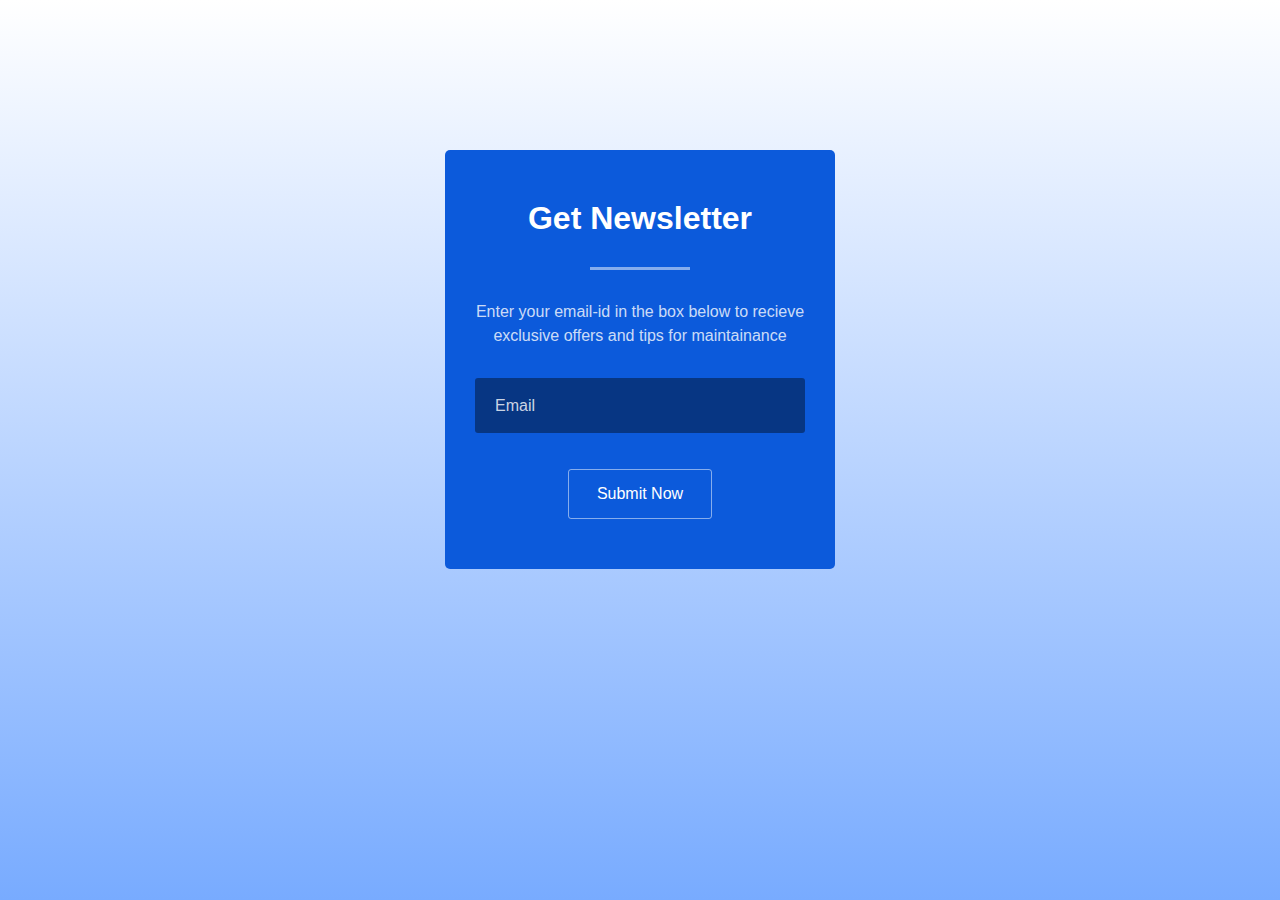
<file: subscribe.html>
<html>
    <head>
        <title>Email Subscription Form</title>
        <link rel="stylesheet" href="css/subscribe.css">
    </head>
    <body>
        <div class="newsletter">
            <h1>Get Newsletter</h1>
            <hr>
            <p>
                Enter your email-id in the box below to recieve 
                exclusive offers and tips for maintainance
            </p>
                <form>
                    <input type="email" placeholder="Email" required>
                    <br>
                    <button type="submit">Submit Now</button>
                </form>
        </div>
    </body>
</html>
</file>
<file: css/subscribe.css>
*{
    margin: 0;
    padding: 0;
}

body{
    font-family: sans-serif;
    background: linear-gradient(#fff, #78abff);
    min-height: 100vh;
    padding: 150px 0;
    box-sizing: border-box;
}

.newsletter{
    background: #0c5adb;
    margin: 0 auto;
    text-align: center;
    max-width: 330px;
    padding: 50px 30px;
    border-radius: 5px;
    color: #fff;
}

.newsletter hr{
    width: 100px;
    height: 3px;
    margin: 30px auto;
    border: 0;
    background: rgba(255, 255, 255, .5);
}

.newsletter p{
    font-size: 16px;
    line-height: 24px;
    color:rgba(255, 255, 255, .8);
    margin-bottom: 30px;
}

.newsletter input{
    border-radius: 3px;
    background-color: rgba(0, 0, 0, .4);
    width: 100%;
    height: 55px;
    border: 0px;
    padding: 0 20px;
    color: rgba(255, 255, 255, .8);
    margin-bottom: 36px;
    outline: none;
    box-sizing: border-box;
    font-size: 16px;
}

::placeholder{
    color: rgba(255, 255, 255, .8);
}

.newsletter button{
    border: 1px solid rgba(255, 255, 255, .5);
    border-radius: 3px;
    height: 50px;
    background-color: transparent;
    color: #fff;
    padding: 0px 28px;
    cursor: pointer;
    transition: .5s;
    font-size: 16px;
}

.newsletter button:hover{
    background-color: #00138e;
    border-color: #00138e;
}
</file>
